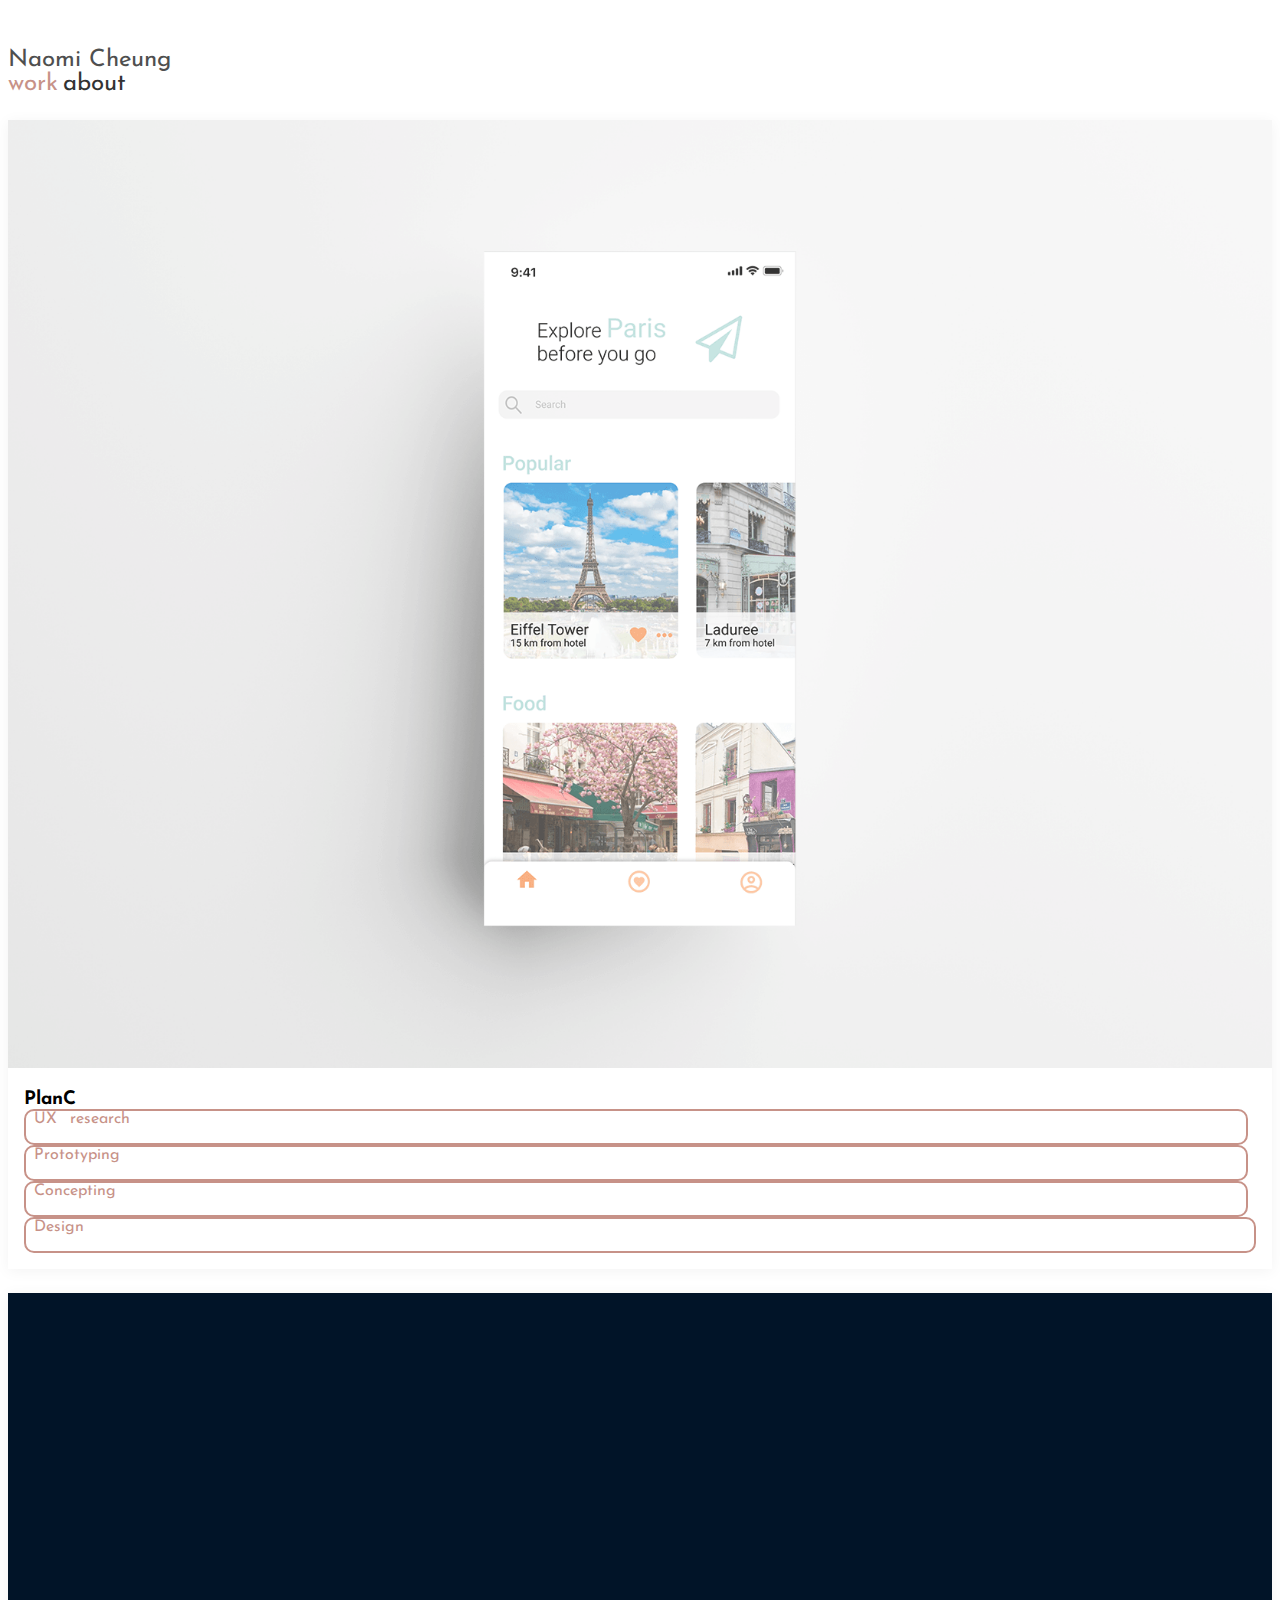
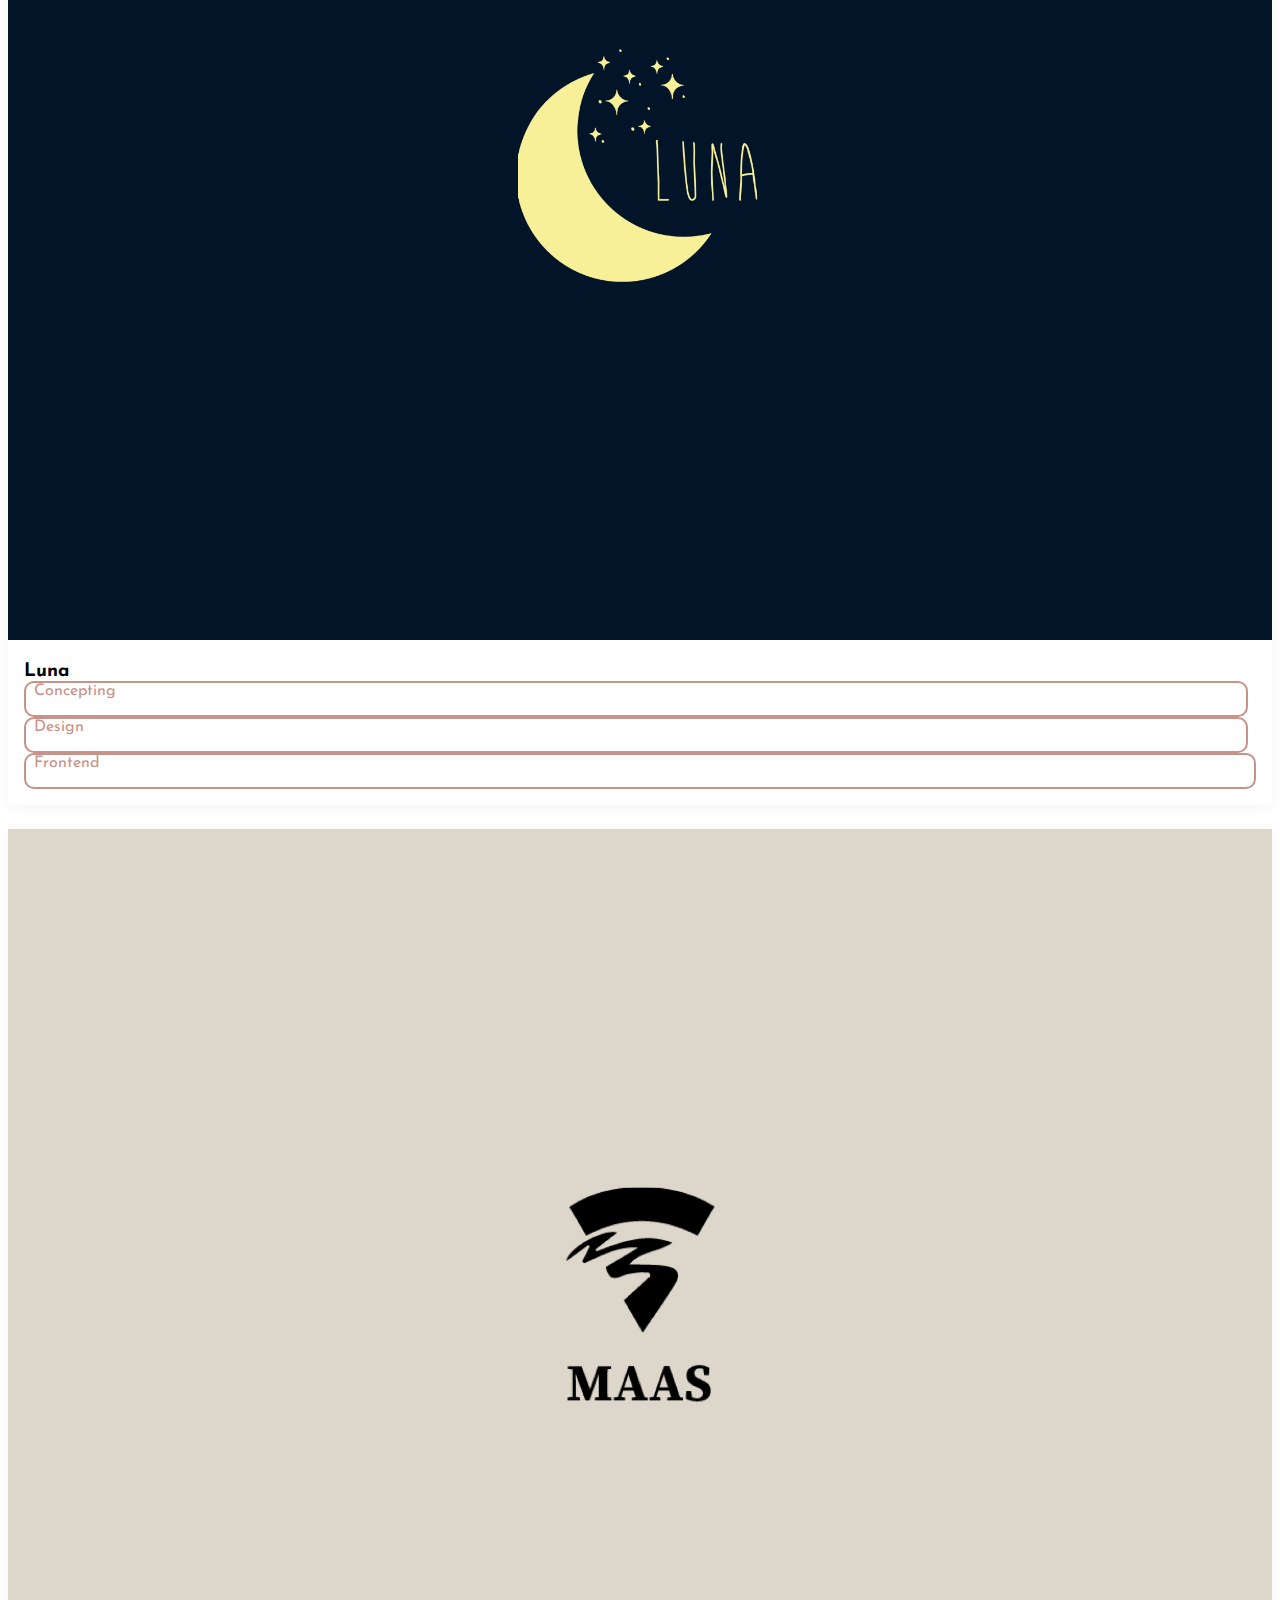
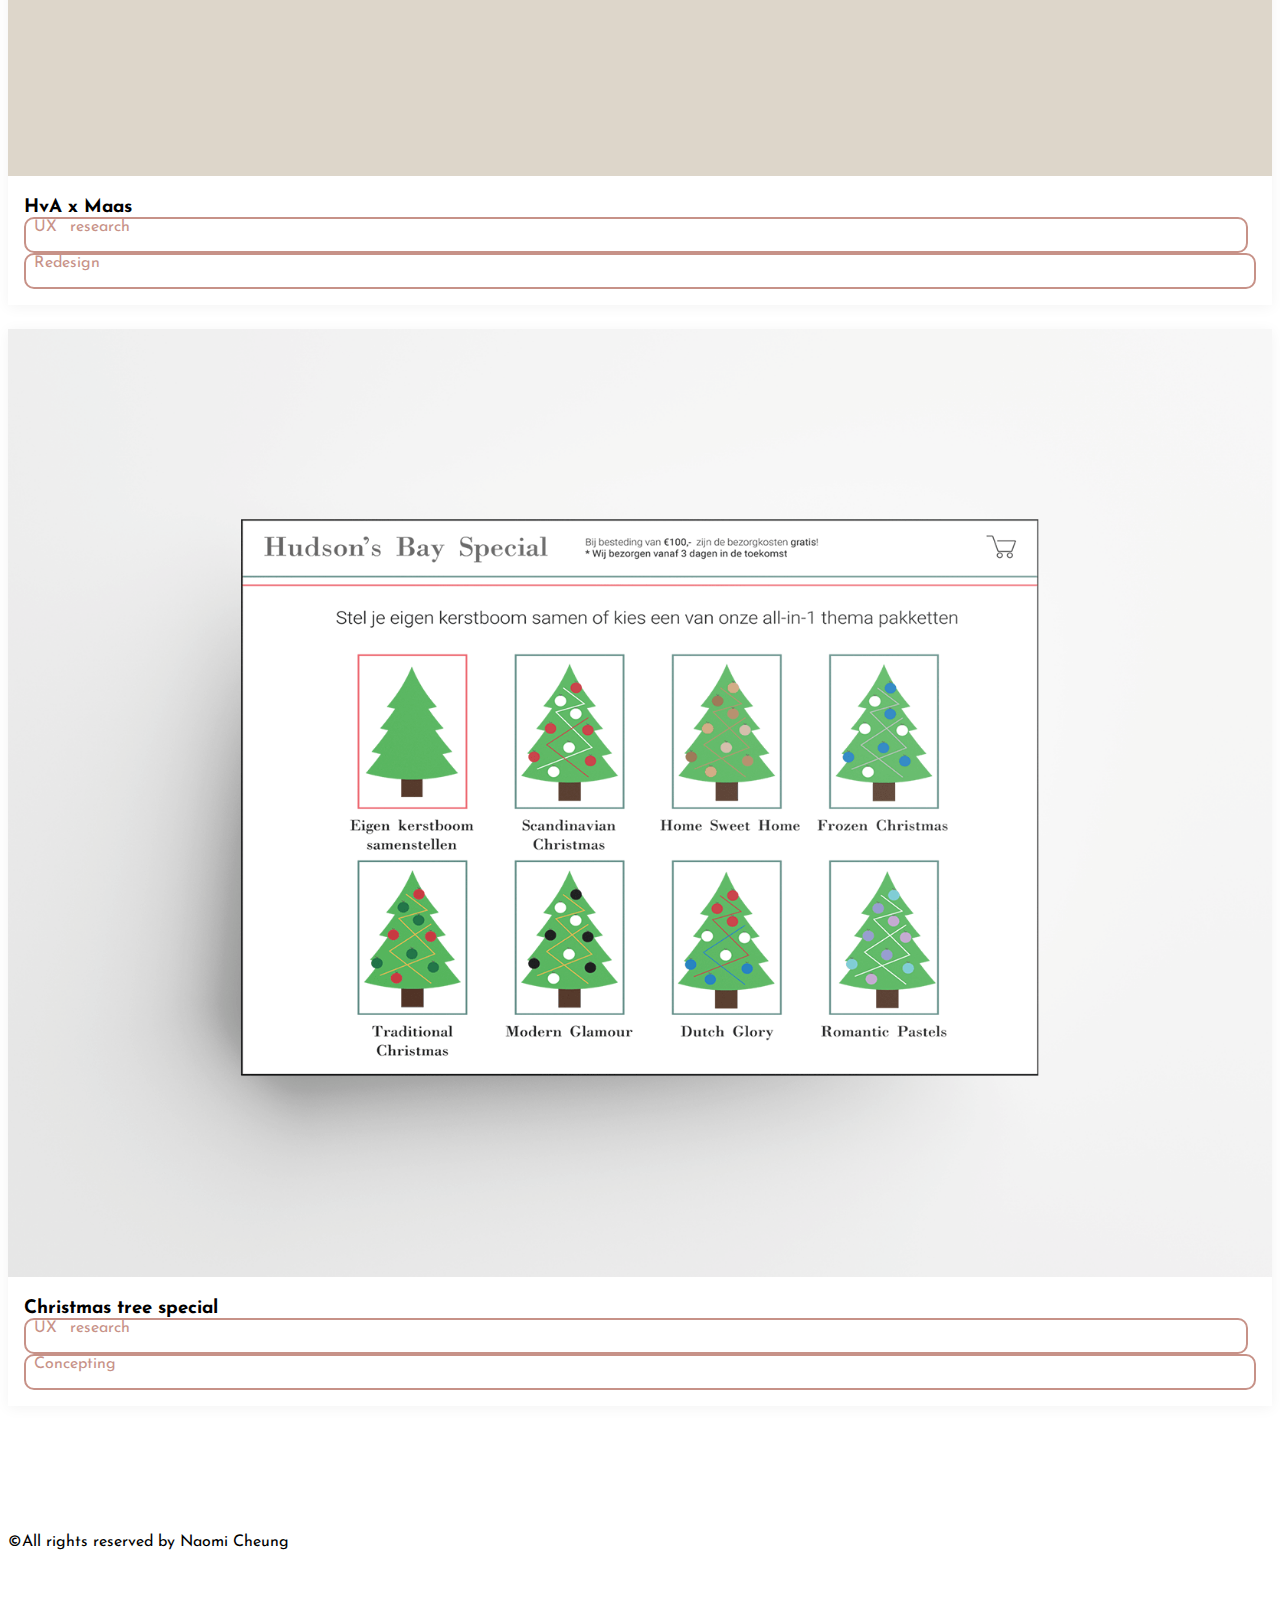
<file: index.html>
<!DOCTYPE html>
<html lang="en">
<head>
    <meta charset="UTF-8">
    <meta name="viewport" content="width=device-width, initial-scale=1.0">

    <link href="https://cdn.jsdelivr.net/npm/bootstrap@5.0.0-beta2/dist/css/bootstrap.min.css" rel="stylesheet" integrity="sha384-BmbxuPwQa2lc/FVzBcNJ7UAyJxM6wuqIj61tLrc4wSX0szH/Ev+nYRRuWlolflfl" crossorigin="anonymous">
    <link rel="preconnect" href="https://fonts.gstatic.com">
    <link href="https://fonts.googleapis.com/css2?family=Josefin+Sans&display=swap" rel="stylesheet">
    <link rel="stylesheet" href="styles/style.css">

    <title>Portfolio</title>
</head>
<body>
    <header class="container">
        <div class="row justify-content-between align-items-center">
            <div class="col-4" id="logo-name">
                <nav class="nav justify-content-start">
                    <a href="index.html">Naomi Cheung</a>
                </nav>
            </div>
    
            <div class="col-4 g-0" id="nav">
                <nav class="nav justify-content-end">
                    <a class="nav-link" id="active" href="index.html">work</a>
                    <a class="nav-link" href="about.html">about</a>
                </nav>
               
            </div>
        </div>
    </header>

    <main class="container">
        <!-- <section id="intro-text">
            <h2>Naomi Cheung is a student of CMD with basic knowledge of frontend and eager to learn UX </h2>
        </section> -->

        <section class="container">
            <div class="row row-cols-1 row-cols-md-2">
                <!-- Project PlanC -->
                <div class="col project">
                        <div class="row d-flex flex-column g-0 project-container">
                            <div class="col project-img">
                                <a href="planc.html"><img src="images/planc.png" alt="Project PlanC"></a>
                            </div>
                            <div class="col ">
                                <div class="row d-flex g-0 project-subject">
                                    <div class="col">
                                        <h3 class="">PlanC</h3>
                                    </div>
                                    <div class="col d-flex justify-content-end align-items-center project-topic-container">
                                        <p class="d-flex align-items-center project-topic"><span>UX&ensp;</span> <span>research</span></p>
                                        <p class="d-flex align-items-center project-topic">Prototyping</p>
                                        <p class="d-flex align-items-center project-topic">Concepting</p>
                                        <p class="d-flex align-items-center project-topic">Design</p>
                                    </div>
                                </div>
                            </div>
                        </div>
                </div>

                <!-- Project Luna -->
                <div class="col project">
                    <div class="row d-flex flex-column g-0 project-container">
                        <div class="col project-img">
                            <a href="luna.html"><img src="images/luna.png" alt="Project Luna"></a>
                        </div>
                        <div class="col ">
                            <div class="row d-flex g-0 project-subject">
                                <div class="col">
                                    <h3>Luna</h3>
                                </div>
                                <div class="col d-flex justify-content-end align-items-center project-topic-container">
                                    <p class="d-flex align-items-center project-topic">Concepting</p>
                                    <p class="d-flex align-items-center project-topic">Design</p>
                                    <p class="d-flex align-items-center project-topic">Frontend</p>

                                </div>
                            </div>
                        </div>
                    </div>
                 </div>

                <!-- Project HvA x Maas -->
                <div class="col project">
                    <div class="row d-flex flex-column g-0 project-container">
                        <div class="col project-img">
                            <a href="hvamaas.html"><img src="images/hvamaas.png" alt="Project HvA met Maas"></a>
                        </div>
                        <div class="col ">
                            <div class="row d-flex g-0 project-subject">
                                <div class="col">
                                    <h3>HvA x Maas</h3>
                                </div>
                                <div class="col d-flex justify-content-end align-items-center project-topic-container">
                                    <p class="d-flex align-items-center project-topic"><span>UX&ensp;</span> <span>research</span></p>
                                    <p class="d-flex align-items-center project-topic">Redesign</p>

                                </div>
                            </div>
                        </div>
                    </div>
                 </div>

                 <!-- Project Hudsons Bay Christmas Special -->
                <div class="col project">
                    <div class="row d-flex flex-column g-0 project-container">
                        <div class="col project-img">
                            <a href="christmastree.html"><img src="images/xmastree.png" alt="Project Hudsons Bay Christmas Special"></a>
                        </div>
                        <div class="col ">
                            <div class="row d-flex g-0 project-subject">
                                <div class="col">
                                    <h3>Christmas tree special</h3>
                                </div>
                                <div class="col d-flex justify-content-end align-items-center project-topic-container">
                                    <p class="d-flex align-items-center project-topic"><span>UX&ensp;</span> <span>research</span></p>
                                    <p class="d-flex align-items-center project-topic">Concepting</p>

                                </div>
                            </div>
                        </div>
                    </div>
                 </div>
            </div>
            
        </section>
        
    </main>

    <footer class="container">
        <p class="d-flex justify-content-center">&copy;All rights reserved by Naomi Cheung</p>
    </footer>
</body>
</html>
</file>
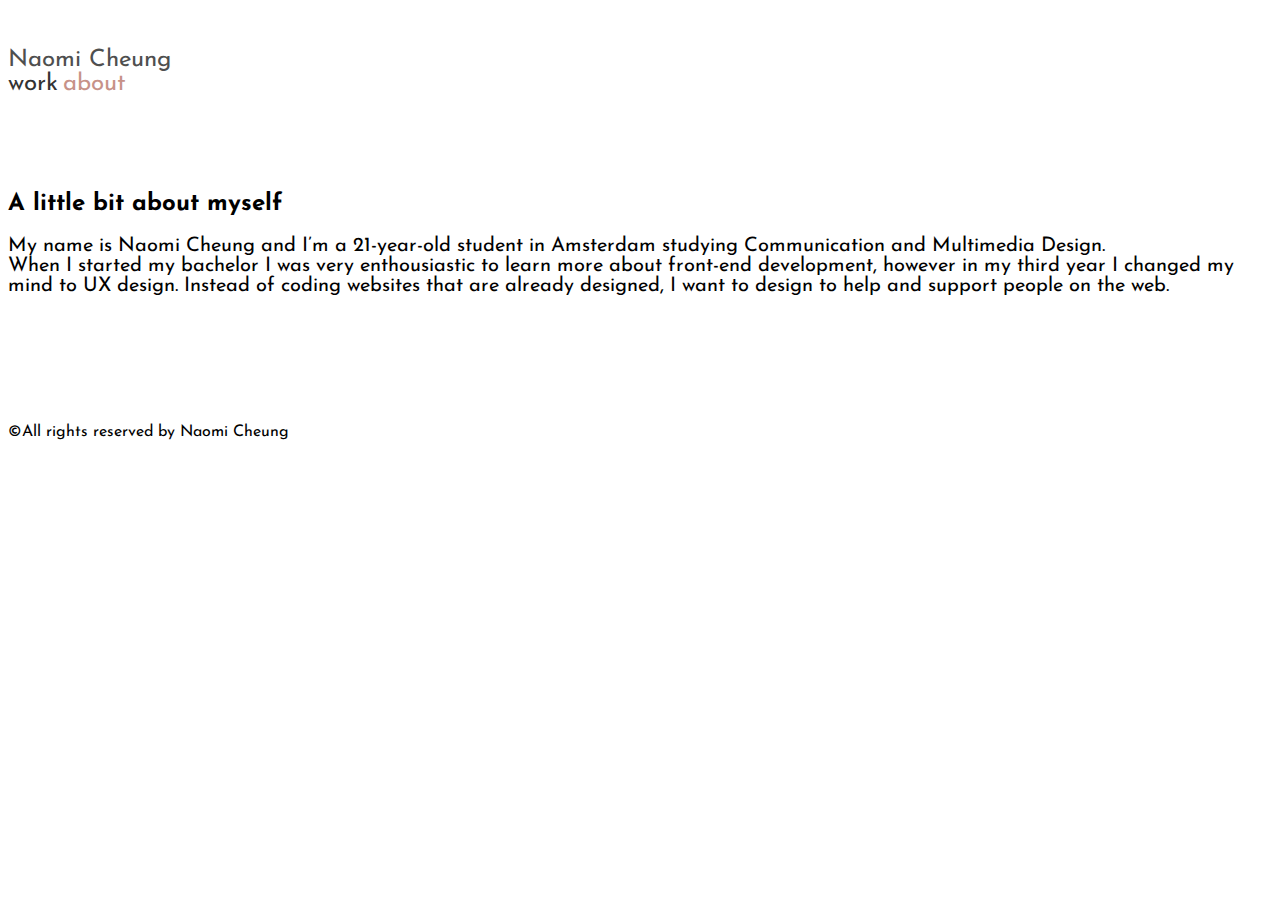
<file: about.html>
<!DOCTYPE html>
<html lang="en">
<head>
    <meta charset="UTF-8">
    <meta http-equiv="X-UA-Compatible" content="IE=edge">
    <meta name="viewport" content="width=device-width, initial-scale=1.0">

    <link href="https://cdn.jsdelivr.net/npm/bootstrap@5.0.0-beta2/dist/css/bootstrap.min.css" rel="stylesheet" integrity="sha384-BmbxuPwQa2lc/FVzBcNJ7UAyJxM6wuqIj61tLrc4wSX0szH/Ev+nYRRuWlolflfl" crossorigin="anonymous">
    <link rel="preconnect" href="https://fonts.gstatic.com">
    <link href="https://fonts.googleapis.com/css2?family=Josefin+Sans&display=swap" rel="stylesheet">
    <link rel="stylesheet" href="styles/style.css">

    <title>About me</title>
</head>
<body>
    <header class="container">
        <div class="row justify-content-between align-items-center">
            <div class="col-4" id="logo-name">
                <nav class="nav justify-content-start">
                    <a href="index.html">Naomi Cheung</a>
                </nav>
            </div>
    
            <div class="col-4 g-0" id="nav">
                <nav class="nav justify-content-end">
                    <a class="nav-link" href="index.html">work</a>
                    <a class="nav-link" id="active" href="about.html">about</a>
                </nav>
               
            </div>
        </div>
    </header>

    <main class="container-fluid g-0">        
        <section class="container ">
            <h2 class="project-title about-title">A little bit about myself</h2>

            <section class="row">
                <div class="col-8 project-intro">
                    <p class="project-text">My name is Naomi Cheung and I’m a 21-year-old student in Amsterdam studying Communication and Multimedia Design. </p>
                    <p class="project-text">When I started my bachelor I was very enthousiastic to learn more about front-end development, however in my third year I changed my mind to UX design. Instead of coding websites that are already designed, I want to design to help and support people on the web. </p>
                </div>               
            </section>


        </section>
    </main>

    
    <footer class="container">
        <p class="d-flex justify-content-center">&copy;All rights reserved by Naomi Cheung</p>
    </footer>
</body>
</html>
</file>
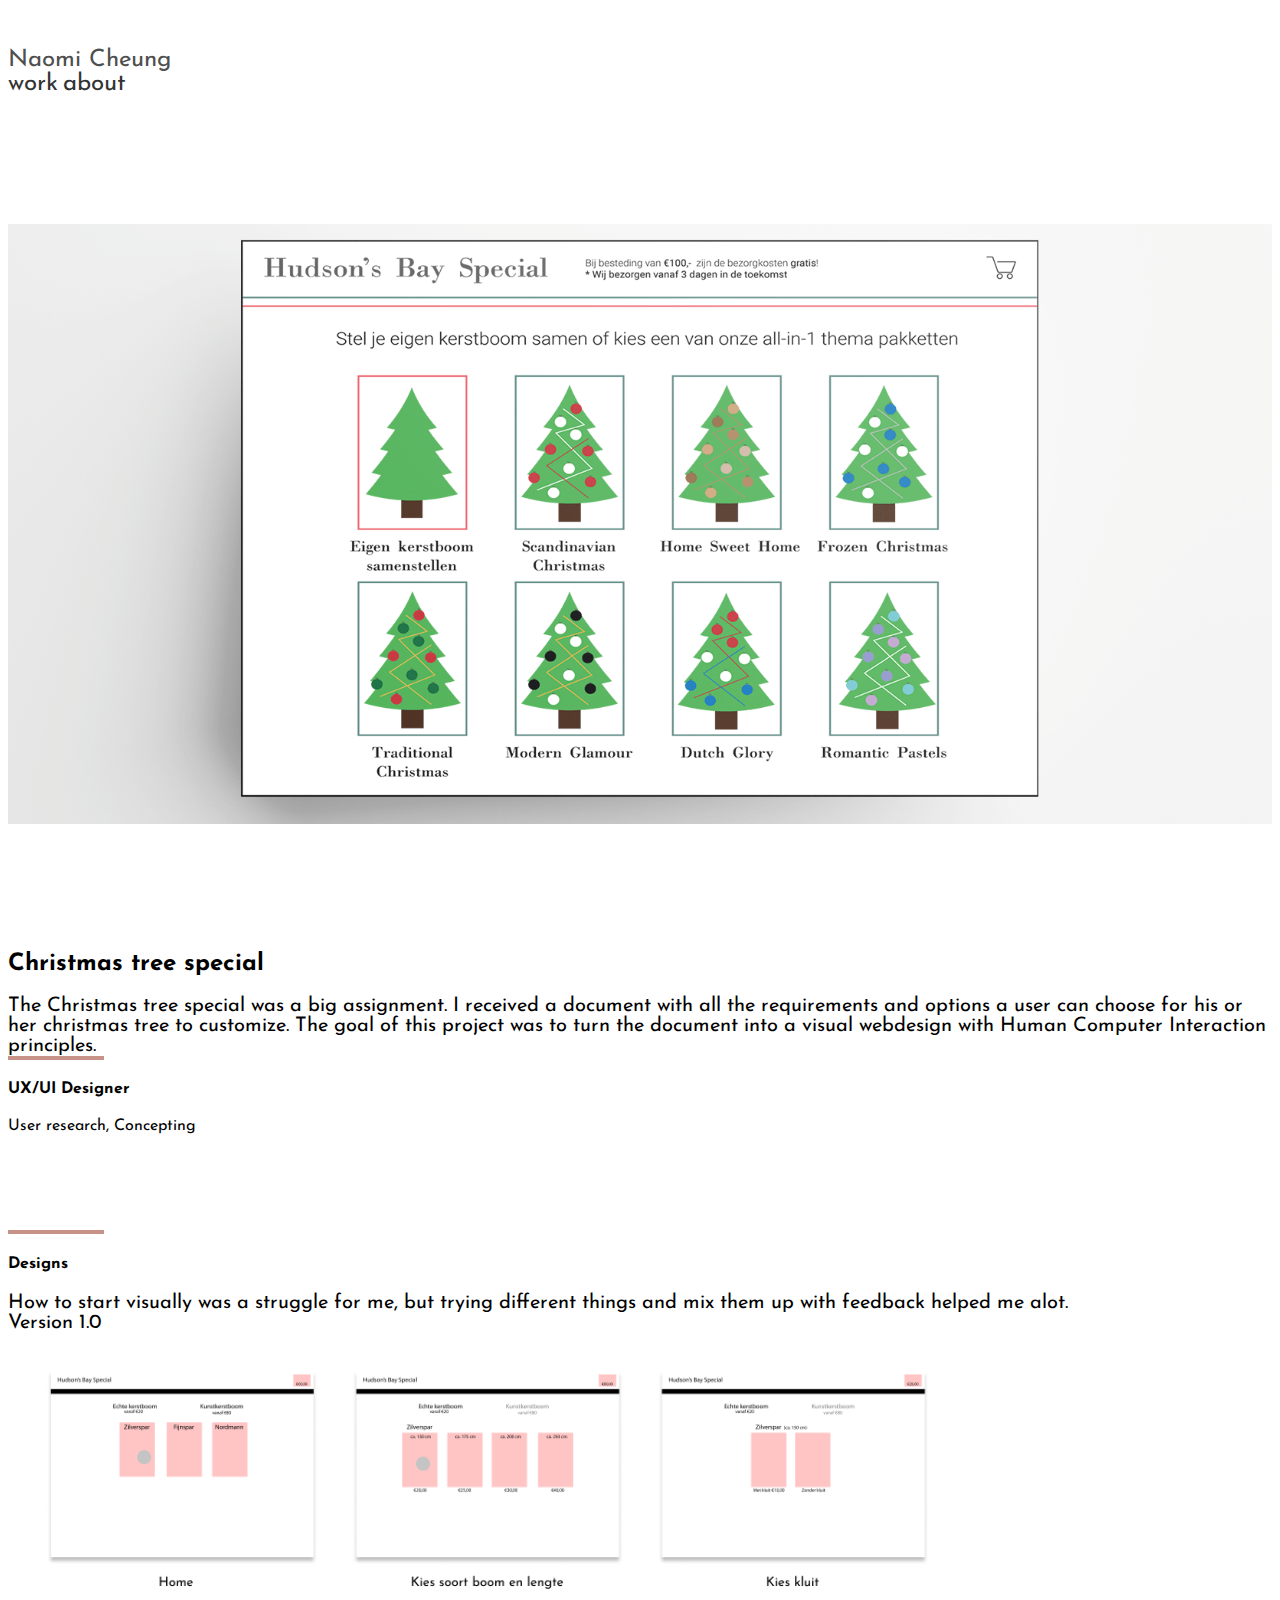
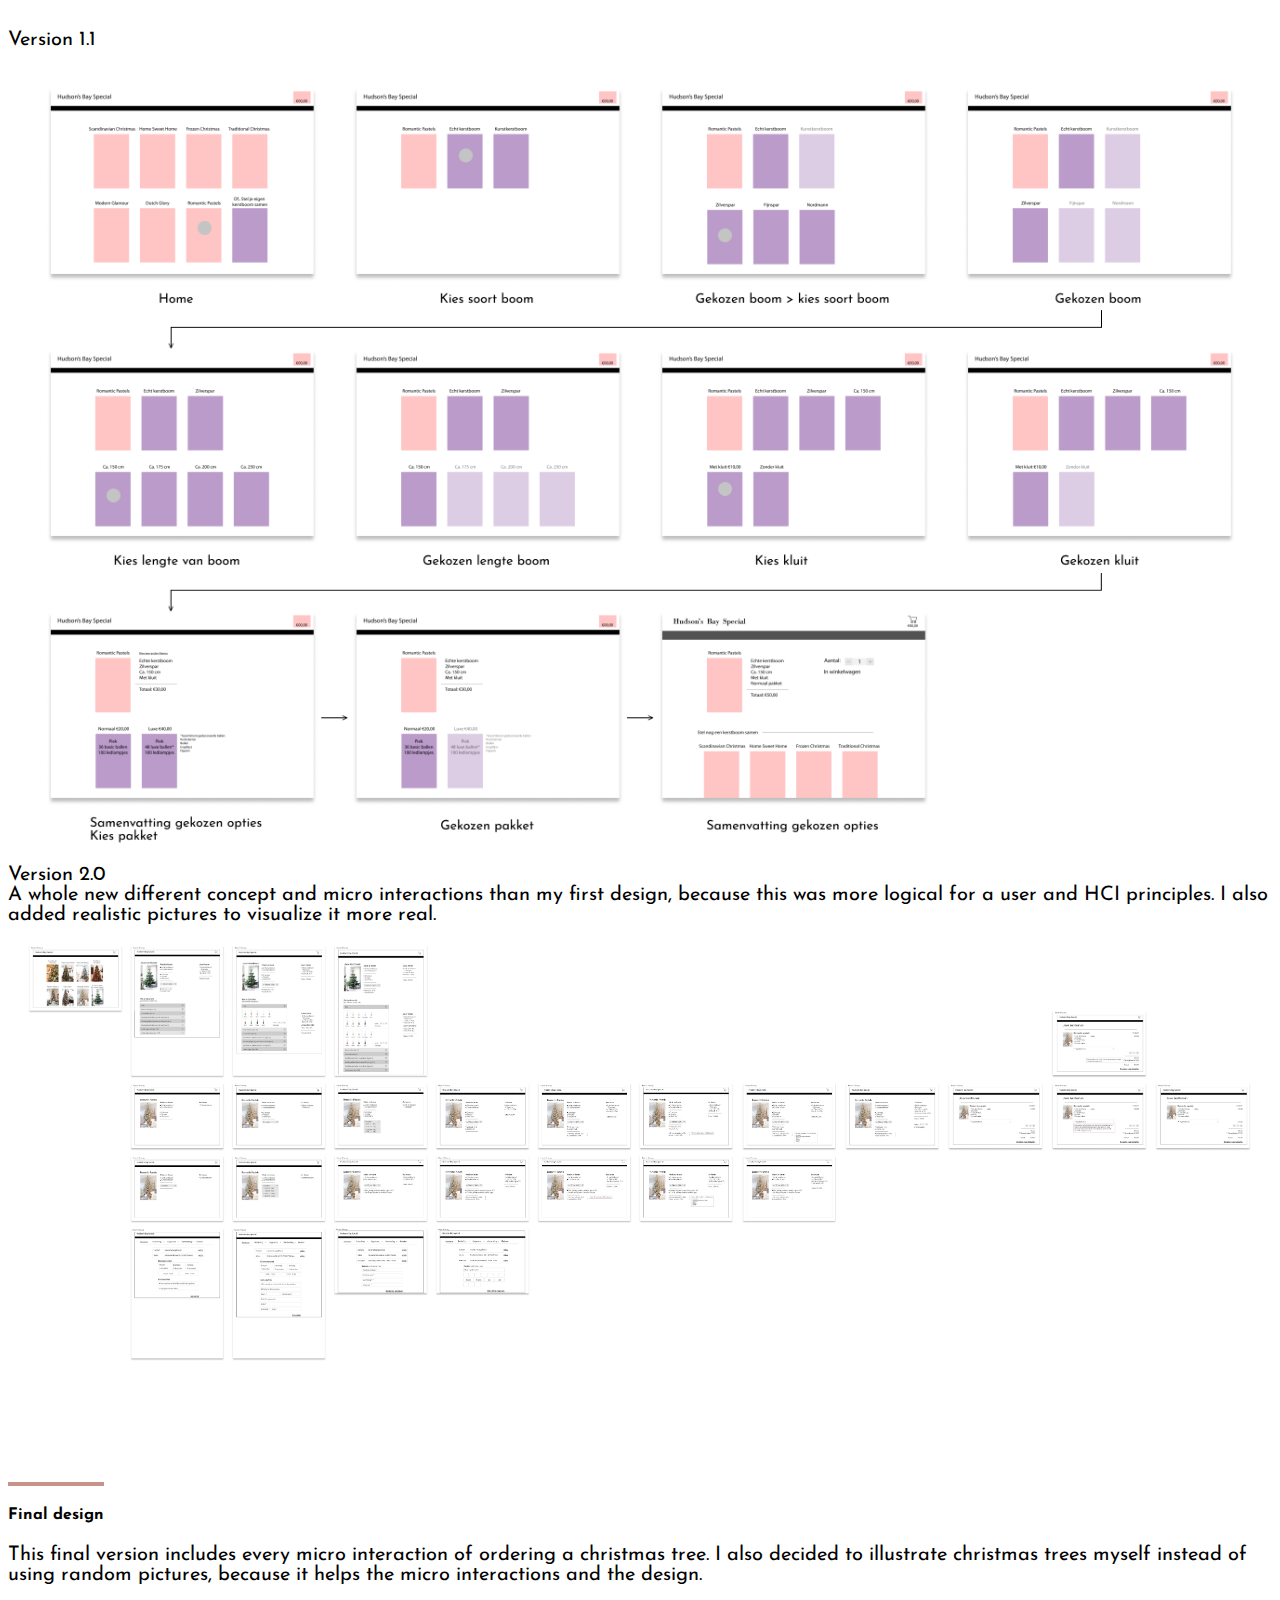
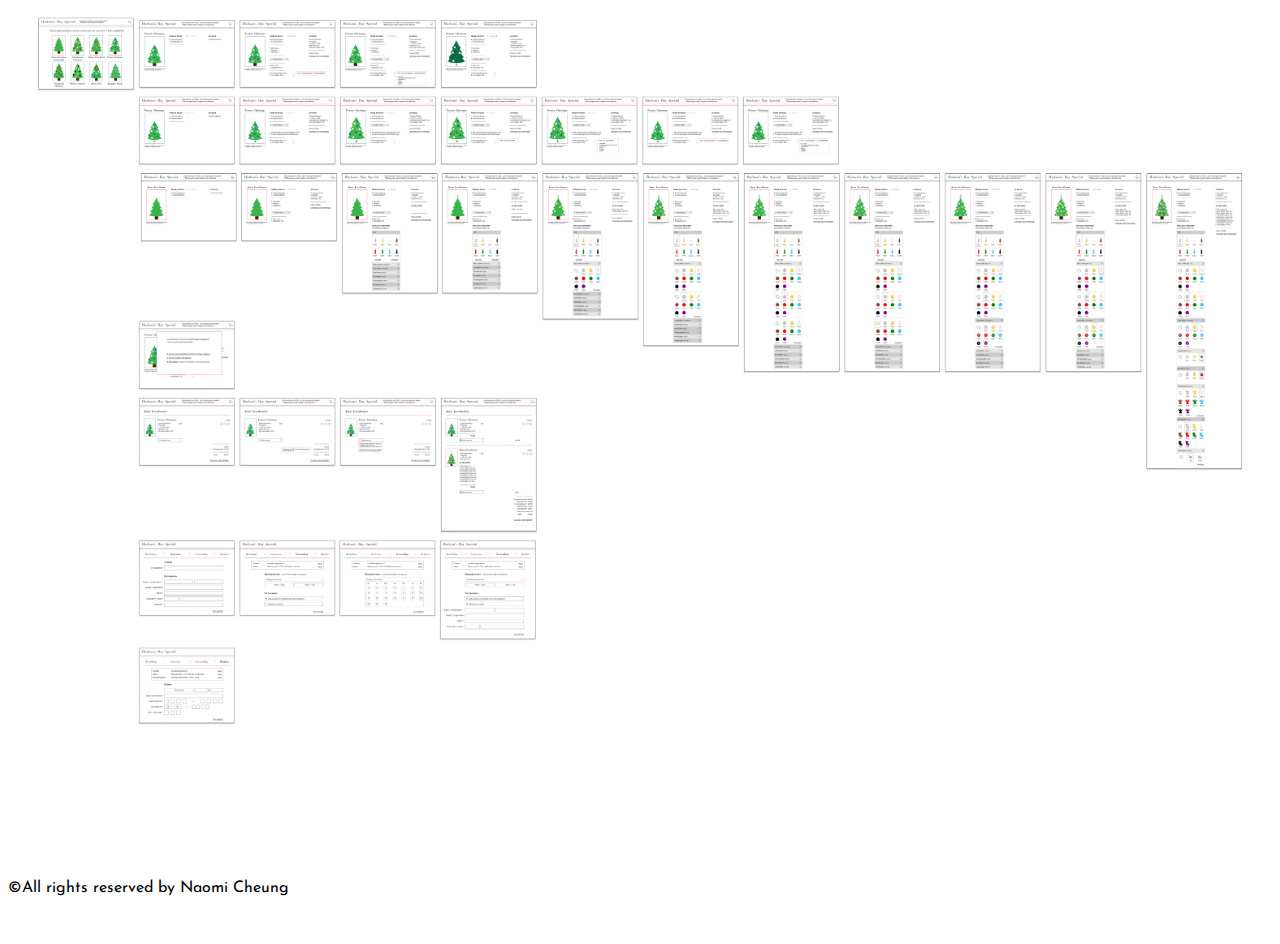
<file: christmastree.html>
<!DOCTYPE html>
<html lang="en">
<head>
    <meta charset="UTF-8">
    <meta http-equiv="X-UA-Compatible" content="IE=edge">
    <meta name="viewport" content="width=device-width, initial-scale=1.0">

    <link href="https://cdn.jsdelivr.net/npm/bootstrap@5.0.0-beta2/dist/css/bootstrap.min.css" rel="stylesheet" integrity="sha384-BmbxuPwQa2lc/FVzBcNJ7UAyJxM6wuqIj61tLrc4wSX0szH/Ev+nYRRuWlolflfl" crossorigin="anonymous">
    <link rel="preconnect" href="https://fonts.gstatic.com">
    <link href="https://fonts.googleapis.com/css2?family=Josefin+Sans&display=swap" rel="stylesheet">
    <link rel="stylesheet" href="styles/style.css">

    <title>Christmas tree special</title>
</head>
<body>
    <header class="container">
        <div class="row justify-content-between align-items-center">
            <div class="col-4" id="logo-name">
                <nav class="nav justify-content-start">
                    <a href="index.html">Naomi Cheung</a>
                </nav>
            </div>
    
            <div class="col-4 g-0" id="nav">
                <nav class="nav justify-content-end">
                    <a class="nav-link" href="">work</a>
                    <a class="nav-link" href="about.html">about</a>
                </nav>
               
            </div>
        </div>
    </header>

    <main class="container-fluid g-0">
        <section class="banner banner-christmastree"></section>
        
        <section class="container">
            <h2 class="project-title">Christmas tree special</h2>

            <section class="row">
                <div class="col-8 project-intro">
                    <p class="project-text">The Christmas tree special was a big assignment. I received a document with all the requirements and options a user can choose for his or her christmas tree to customize. The goal of this project was to turn the document into a visual webdesign with Human Computer Interaction principles. </p>
                </div>
    
                <div class="col-4 project-position">
                    <div class="sticky-top">
                        <div class="line"></div>
                        <h4>UX/UI Designer</h4>
                        <p>User research, Concepting</p>
                    </div>
                </div>
                
            </section>

            <section class="row">
                <div class="col-8 project-description">
                    
                    <div class="project-section">
                        <div class="line"></div>
                        <h4>Designs</h4>
                        <p class="project-text">How to start visually was a struggle for me, but trying different things and mix them up with feedback helped me alot.</p>
                        <p class="project-text">Version 1.0</p>
                        <img src="images/xmastree-01.png" alt="">
                        <p class="project-text">Version 1.1</p>
                        <img src="images/xmastree-02.png" alt="">
                        <p class="project-text">Version 2.0</p>
                        <p class="project-text">A whole new different concept and micro interactions than my first design, because this was more logical for a user and HCI principles. I also added realistic pictures to visualize it more real.</p>
                        <img src="images/xmastree-03.png" alt="">
                        
                    </div>

                    <div class="project-section">
                        <div class="line"></div>
                        <h4>Final design</h4>
                        <p class="project-text">This final version includes every micro interaction of ordering a christmas tree. I also decided to illustrate christmas trees myself instead of using random pictures, because it helps the micro interactions and the design.</p>
                        <img src="images/xmastree-04.png" alt="">
                    </div>
                </div>
            </section>
        </section>
    </main>

    
    <footer class="container">
        <p class="d-flex justify-content-center">&copy;All rights reserved by Naomi Cheung</p>
    </footer>
</body>
</html>
</file>
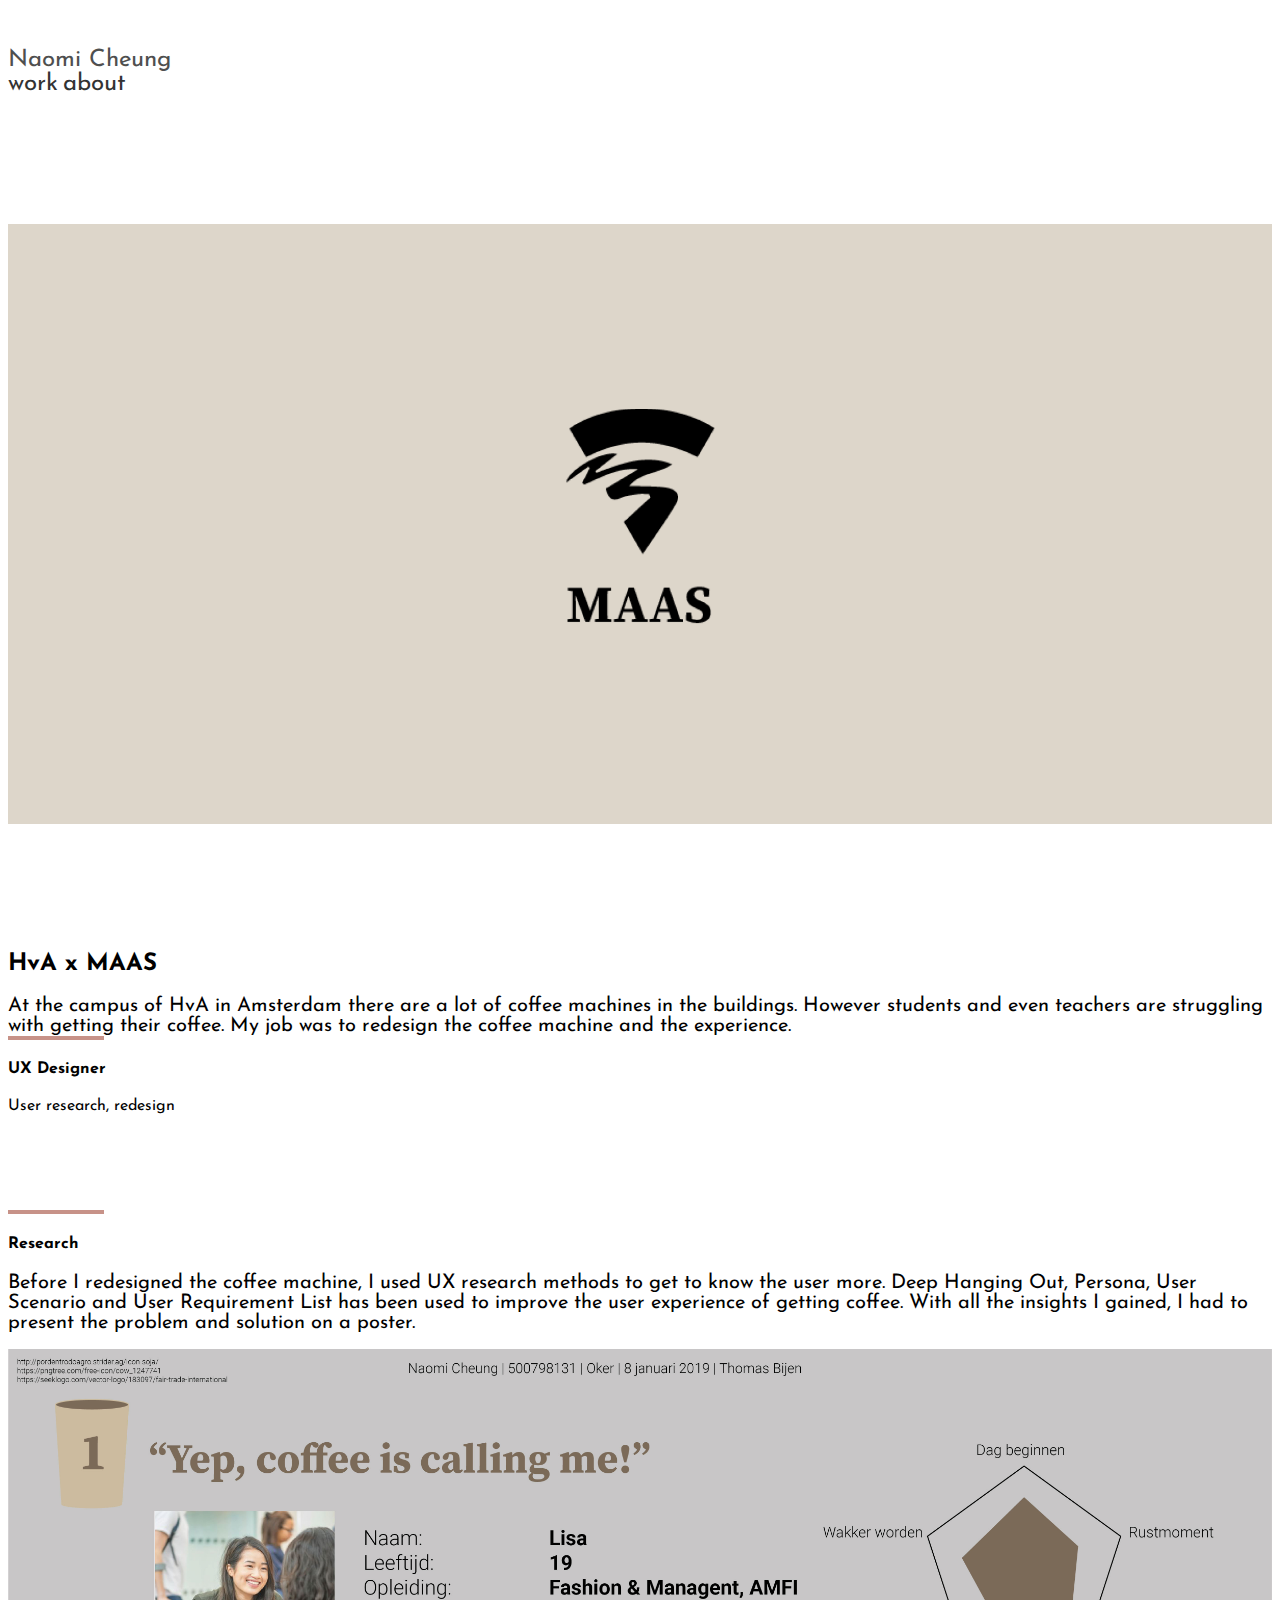
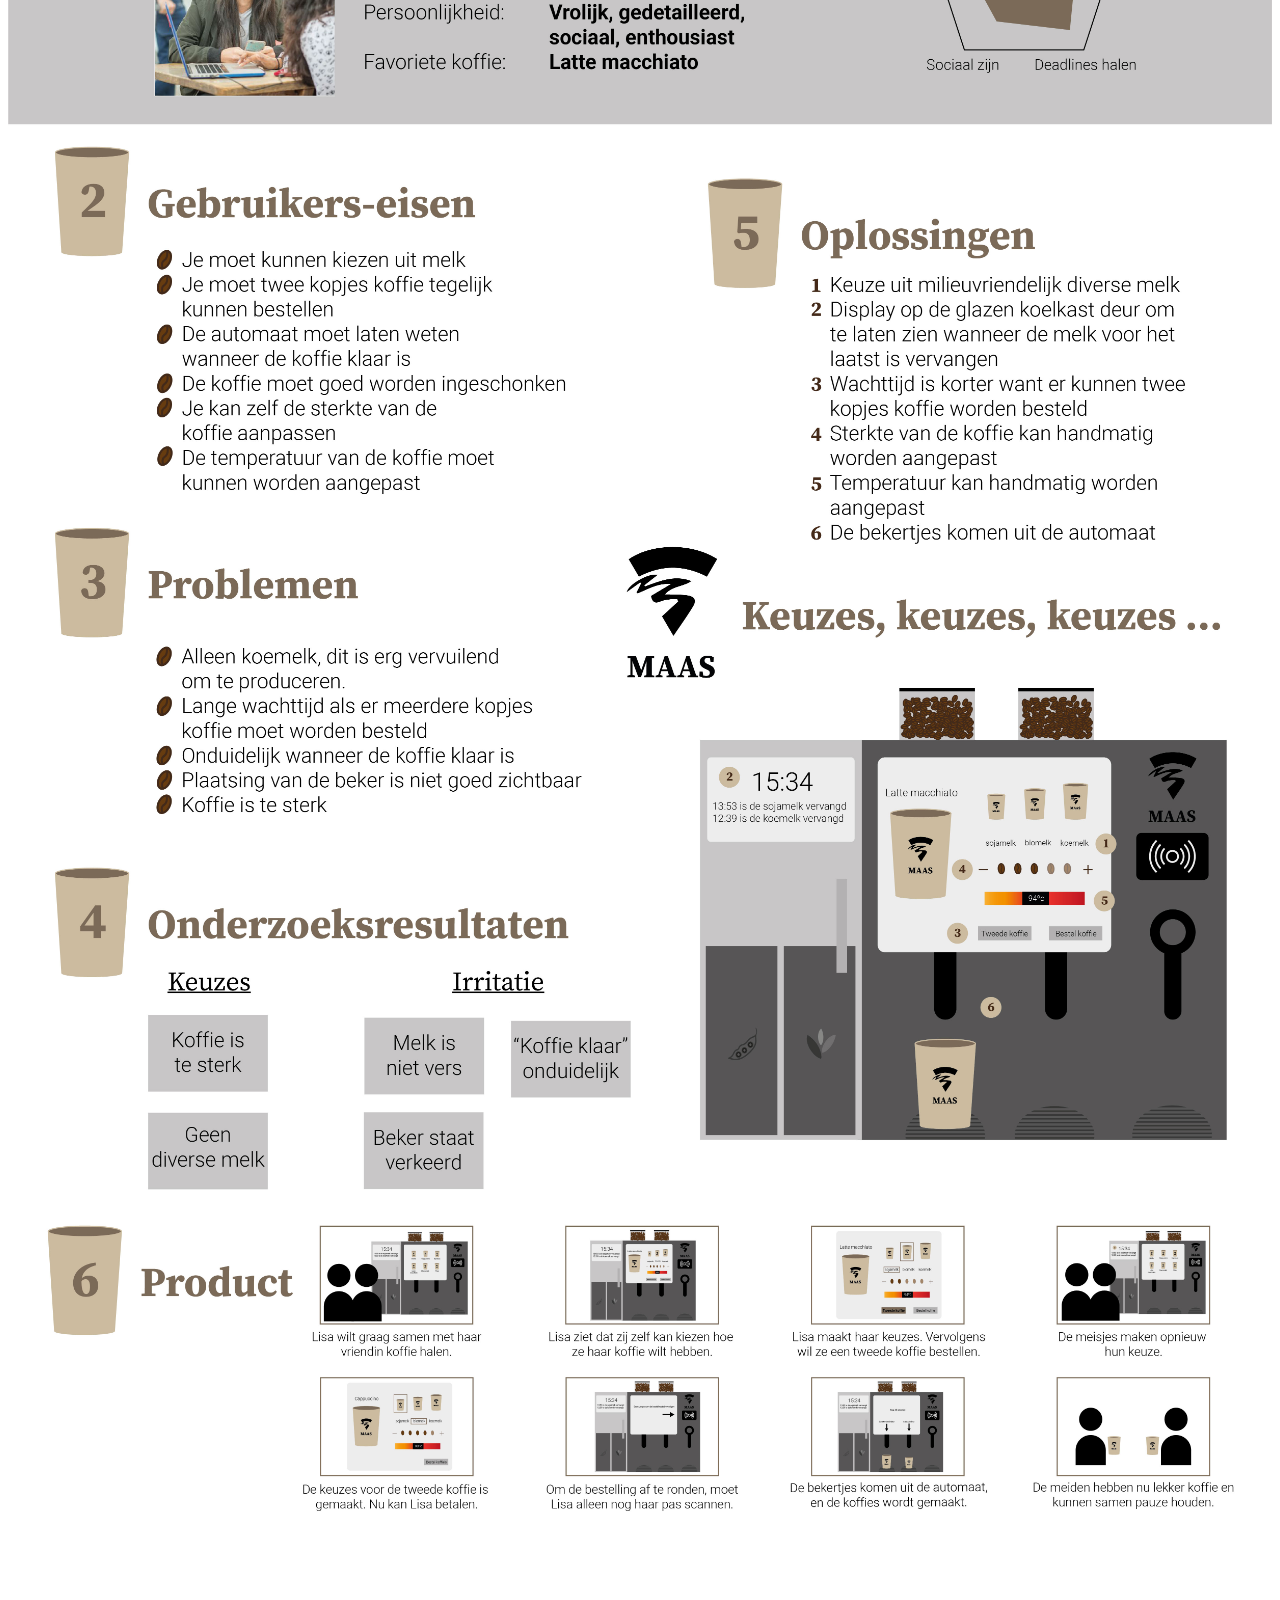
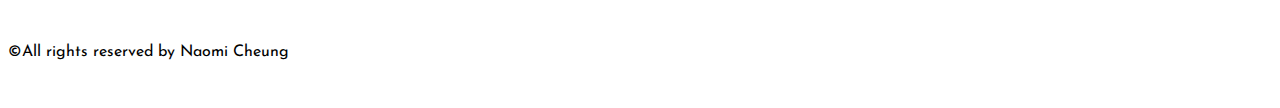
<file: hvamaas.html>
<!DOCTYPE html>
<html lang="en">
<head>
    <meta charset="UTF-8">
    <meta http-equiv="X-UA-Compatible" content="IE=edge">
    <meta name="viewport" content="width=device-width, initial-scale=1.0">

    <link href="https://cdn.jsdelivr.net/npm/bootstrap@5.0.0-beta2/dist/css/bootstrap.min.css" rel="stylesheet" integrity="sha384-BmbxuPwQa2lc/FVzBcNJ7UAyJxM6wuqIj61tLrc4wSX0szH/Ev+nYRRuWlolflfl" crossorigin="anonymous">
    <link rel="preconnect" href="https://fonts.gstatic.com">
    <link href="https://fonts.googleapis.com/css2?family=Josefin+Sans&display=swap" rel="stylesheet">
    <link rel="stylesheet" href="styles/style.css">

    <title>HvA x Maas</title>
</head>
<body>
    <header class="container">
        <div class="row justify-content-between align-items-center">
            <div class="col-4" id="logo-name">
                <nav class="nav justify-content-start">
                    <a href="index.html">Naomi Cheung</a>
                </nav>
            </div>
    
            <div class="col-4 g-0" id="nav">
                <nav class="nav justify-content-end">
                    <a class="nav-link" href="">work</a>
                    <a class="nav-link" href="about.html">about</a>
                </nav>
               
            </div>
        </div>
    </header>

    <main class="container-fluid g-0">
        <section class="banner banner-hvamaas"></section>
        
        <section class="container">
            <h2 class="project-title">HvA x MAAS</h2>

            <section class="row">
                <div class="col-8 project-intro">
                    <p class="project-text">At the campus of HvA in Amsterdam there are a lot of coffee machines in the buildings. However students and even teachers are struggling with getting their coffee. My job was to redesign the coffee machine and the experience.</p>
                </div>
    
                <div class="col-4 project-position">
                    <div class="sticky-top">
                        <div class="line"></div>
                        <h4>UX Designer</h4>
                        <p>User research, redesign</p>
                    </div>
                </div>
                
            </section>

            <section class="row">
                <div class="col-8 project-description">
                    
                    <div class="project-section">
                        <div class="line"></div>
                        <h4>Research</h4>
                        <p class="project-text">Before I redesigned the coffee machine, I used UX research methods to get to know the user more. Deep Hanging Out, Persona, User Scenario and User Requirement List has been used to improve the user experience of getting coffee. With all the insights I gained, I had to present the problem and solution on a poster. </p>
                        <img id="hvamaas-img" src="images/hvamaas-01.jpg" alt="HvA x Maas poster">
                    </div>
                   
                
                </div>
            </section>
            
        </section>
    </main>

    
    <footer class="container">
        <p class="d-flex justify-content-center">&copy;All rights reserved by Naomi Cheung</p>
    </footer>
</body>
</html>
</file>
<file: styles/style.css>
body{
    font-family: 'Josefin Sans', sans-serif;
    /* background-color: #FBFBFB; */
}

/*************
    HEADER
*************/

header{
    margin-top: 3em;
}

#logo-name{
    padding: 0;
}

#logo-name a{
    color: #4F4F4F;

}

#nav a{
    color: #333333;
}

#nav a#active{
    color: #C79288;
}



a {
    font-size: 1.5em;
    text-decoration: none;
    cursor: pointer;
}


/******************
    INTRODUCTION
*******************/

#intro-text{
    margin: 8em 0 8em 0;
    /* font-size: 8em; */
}

#intro-text h2{
    font-size: 3em;
}

/******************
    PROJECTS
*******************/

img{
    width: 100%;
}

.project{
    margin: 1.5em 0 0 0
}


.project-container{
    position: relative;
    display: inline-block;
    box-shadow: 0px 2px 14px rgba(0, 0, 0, 0.05);
    transition: all 0.6s cubic-bezier(0.165, 0.84, 0.44, 1);
}

.project-container::after{
    content: '';
    position: absolute;
    z-index: -1;
    opacity: 0;
    box-shadow: 0px 6px 24px rgba(0, 0, 0, 0.15);
    transition: all 0.6s cubic-bezier(0.165, 0.84, 0.44, 1);

}

.project-container:hover{
    transform: scale(1.01, 1.01);
}

.project-container:hover::after{
    opacity: 1;
}

.project-subject{
margin: 1em;
}

.project-topic{
    color: #C79288;
    border: 2px solid #C79288;
    border-radius: 10px;
    padding: 0 .5em;
    height: 2em;
    margin: 0 .5em 0 0;
}

.project-topic:last-of-type{
    margin: 0;
}



p, h3{
    margin: 0;
}

footer{
    margin: 8em 0 3em 0 ;
}

@media (max-width: 768px) { 
    a{
        font-size: .8em;
    }

    #intro-text h2{
        font-size: 1.5em;
    }
    
    h3{
        font-size: 1em;
    }

    .project-topic{
        border: 1px solid #C79288;
        border-radius: 5px;
        font-size: .6em;
    }

 }

 @media (max-width: 991.98px) { 

    #intro-text h2{
        font-size: 2em;
    }

    h3{
        font-size: 1em;
    }

    .project-topic{
        border: 1px solid #C79288;
        border-radius: 5px;
        font-size: .6em;
    }

  }

/******************
    BANNER
*******************/
.banner{
    width: 100%;
    height: 600px;
    background-position: center;
    background-size: cover;
    background-repeat: no-repeat;
    margin: 8em 0;

}

.banner-planc{
    background-image: url('/images/planc.png');
}

.banner-luna{
    background-image: url('/images/luna.png');
}

.banner-hvamaas{
    background-image: url('/images/hvamaas.png');
}

.banner-christmastree{
    background-image: url('/images/xmastree.png');
}

.line{
    height: 4px;
    width: 6em;
    background-color: #C79288;
    margin: 0 0 .5em 0;
}


.project-section{
    margin: 6em 0 0 0 ;
    
}

.project-text{
    font-size: 20px;
}

#luna-img{
    margin-top: 1em;
}

#hvamaas-img{
    margin-top: 1em;
}

.about-title{
    margin-top: 4em;
}
</file>
